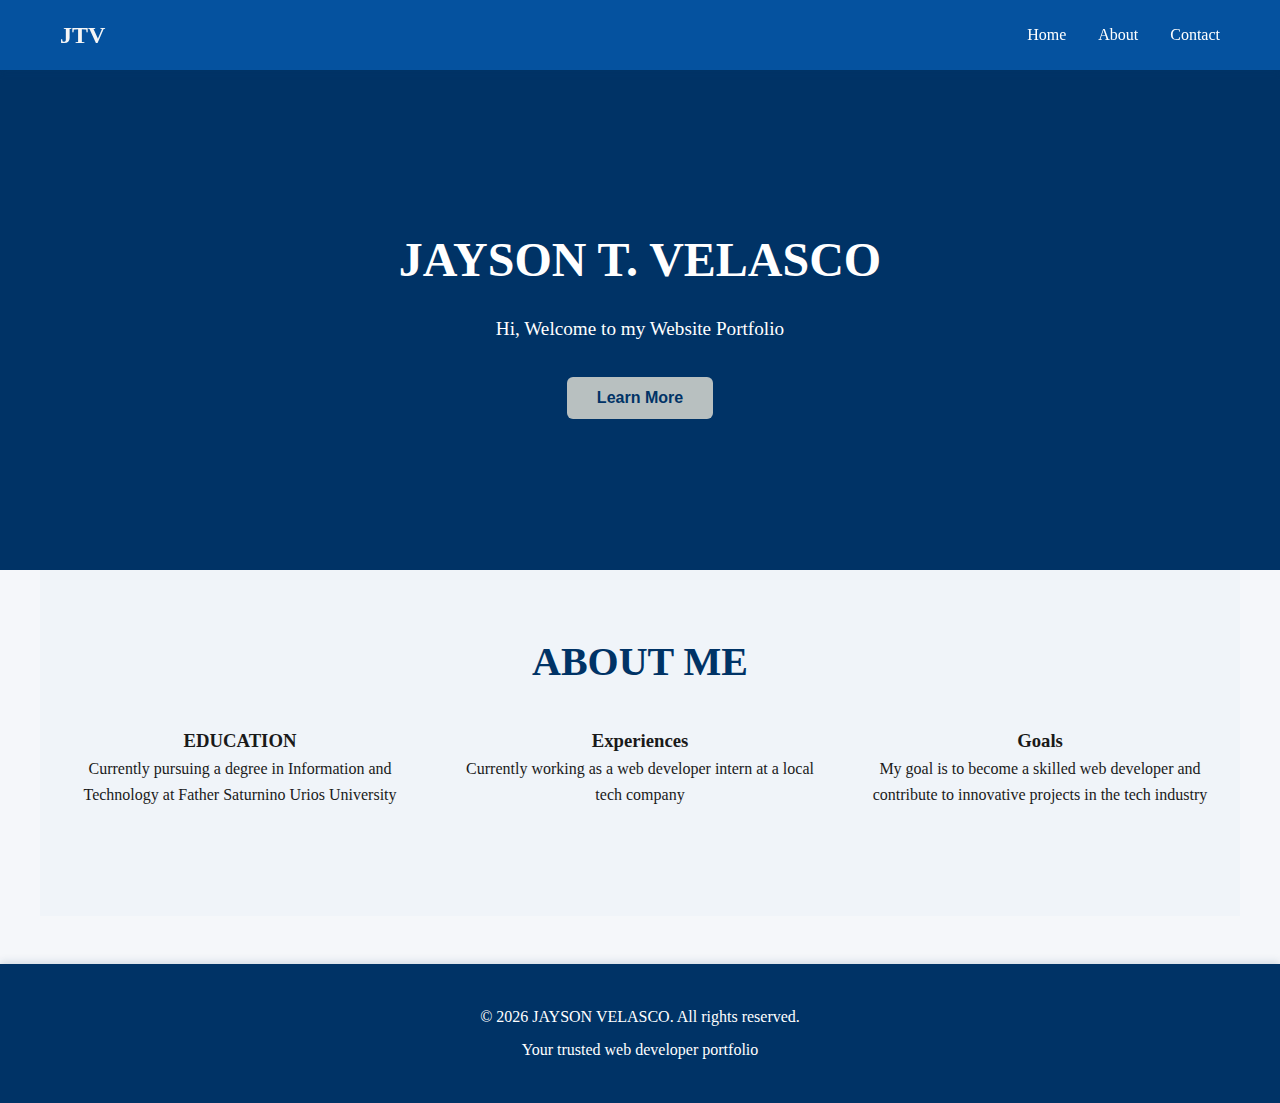
<file: index.html>
<!DOCTYPE html>
<html lang="en">
<head>
    <meta charset="UTF-8">
    <meta name="viewport" content="width=device-width, initial-scale=1.0">
    <title>Home - JAYSON VELASCO</title>
    <link rel="stylesheet" href="styles.css">
</head>
<body>
    <nav class="navbar">
        <div class="nav-container">
            <a href="index.html" class="logo">JTV</a>
            <ul class="nav-menu">
                <li><a href="index.html" class="active">Home</a></li>
                <li><a href="about.html">About</a></li>
                <li><a href="contact.html">Contact</a></li>
            </ul>
            <div class="hamburger">
                <span></span>
                <span></span>
                <span></span>
            </div>
        </div>
    </nav>

    <section class="hero">
        <div class="hero-content">
            <h1>JAYSON T. VELASCO</h1>
            <p>Hi, Welcome to my Website Portfolio</p>
            <button class="cta-button" onclick="document.location='about.html'">Learn More</button>
        </div>
    </section>

    <section class="features">
        <h2>ABOUT ME </h2>
        <div class="features-grid">
            <div class="feature-card">
                <h3>EDUCATION</h3>
                <p>Currently pursuing a degree in Information and Technology at Father Saturnino Urios University</p>
            </div>
            <div class="feature-card">
                <h3>Experiences</h3>
                <p>Currently working as a web developer intern at a local tech company</p>
            </div>
            <div class="feature-card">
                <h3>Goals</h3>
                <p>My goal is to become a skilled web developer and contribute to innovative projects in the tech industry</p>
            </div>
        </div>
    </section>

    <footer class="footer">
        <div class="footer-content">
            <div class="footer-section">
                <p>&copy; 2026 JAYSON VELASCO. All rights reserved.</p>
                <p>Your trusted web developer portfolio</p>
            </div>
        </div>
    </footer>

    <script src="script.js"></script>
</body>
</html>
</file>
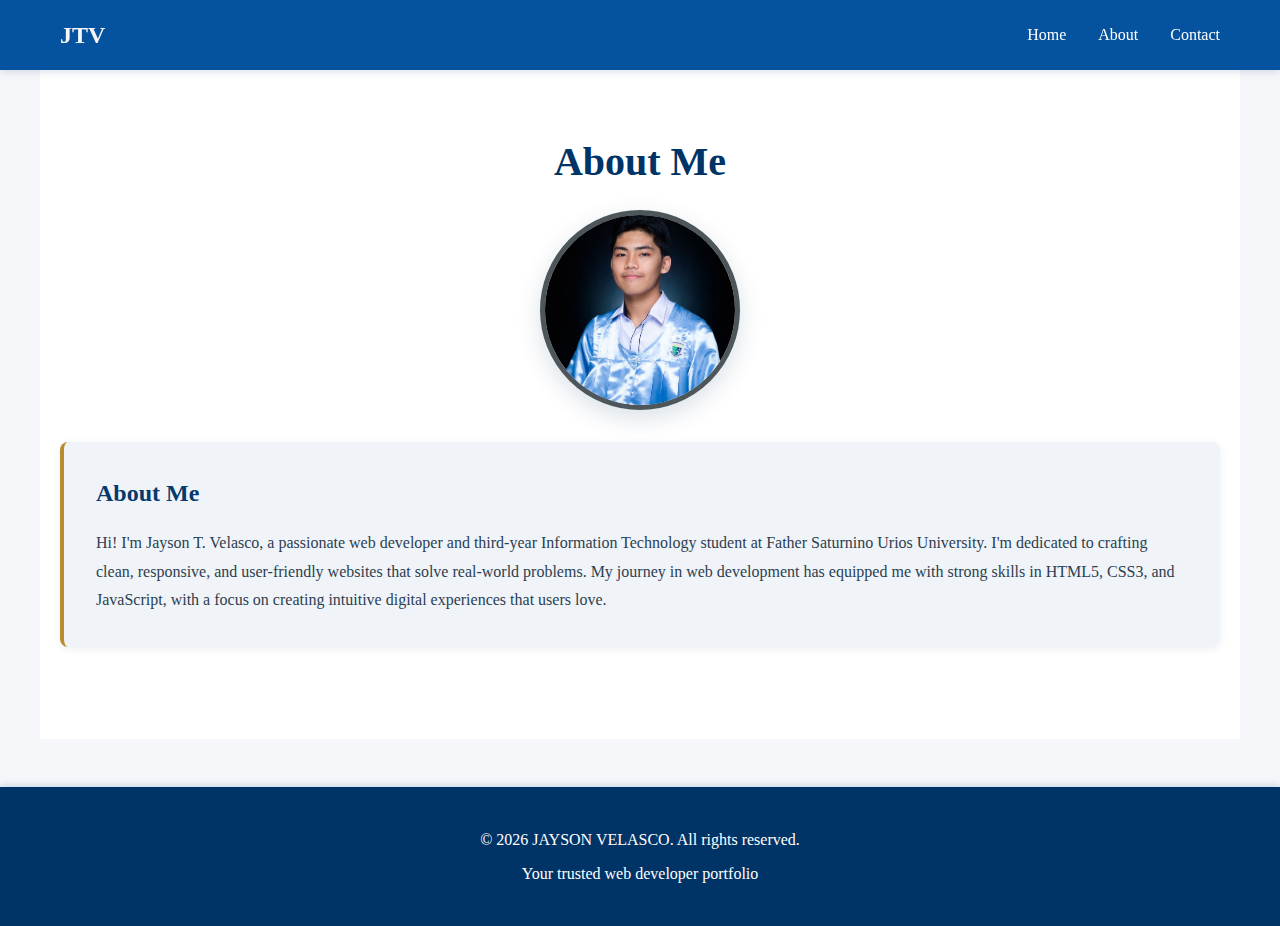
<file: about.html>
<!DOCTYPE html>
<html lang="en">
<head>
    <meta charset="UTF-8">
    <meta name="viewport" content="width=device-width, initial-scale=1.0">
    <title>About - JAYSON VELASCO</title>
    <link rel="stylesheet" href="styles.css">
</head>
<body>
    <nav class="navbar">
        <div class="nav-container">
            <a href="index.html" class="logo">JTV</a>
            <ul class="nav-menu">
                <li><a href="index.html">Home</a></li>
                <li><a href="about.html" class="active">About</a></li>
                <li><a href="contact.html">Contact</a></li>
            </ul>
            <div class="hamburger">
                <span></span>
                <span></span>
                <span></span>
            </div>
        </div>
    </nav>

    <section class="page-content">
        <h1>About Me</h1>
        <img src="image/481946223_9461605400619829_370877683595015671_n.jpg" alt="Profile Picture" class="profile-image">
        <div class="about-container">
            <div class="about-box">
                <h2>About Me</h2>
                <p>
                    Hi! I'm Jayson T. Velasco, a passionate web developer and third-year Information Technology student at Father Saturnino Urios University. 
                    I'm dedicated to crafting clean, responsive, and user-friendly websites that solve real-world problems. My journey in web development 
                    has equipped me with strong skills in HTML5, CSS3, and JavaScript, with a focus on creating intuitive digital experiences that users love.
                </p>
            </div>
        </div>
    </section>

    <footer class="footer">
        <div class="footer-content">
            <div class="footer-section">
                <p>&copy; 2026 JAYSON VELASCO. All rights reserved.</p>
                <p>Your trusted web developer portfolio</p>
            </div>
        </div>
    </footer>

    <script src="script.js"></script>
</body>
</html>
</file>
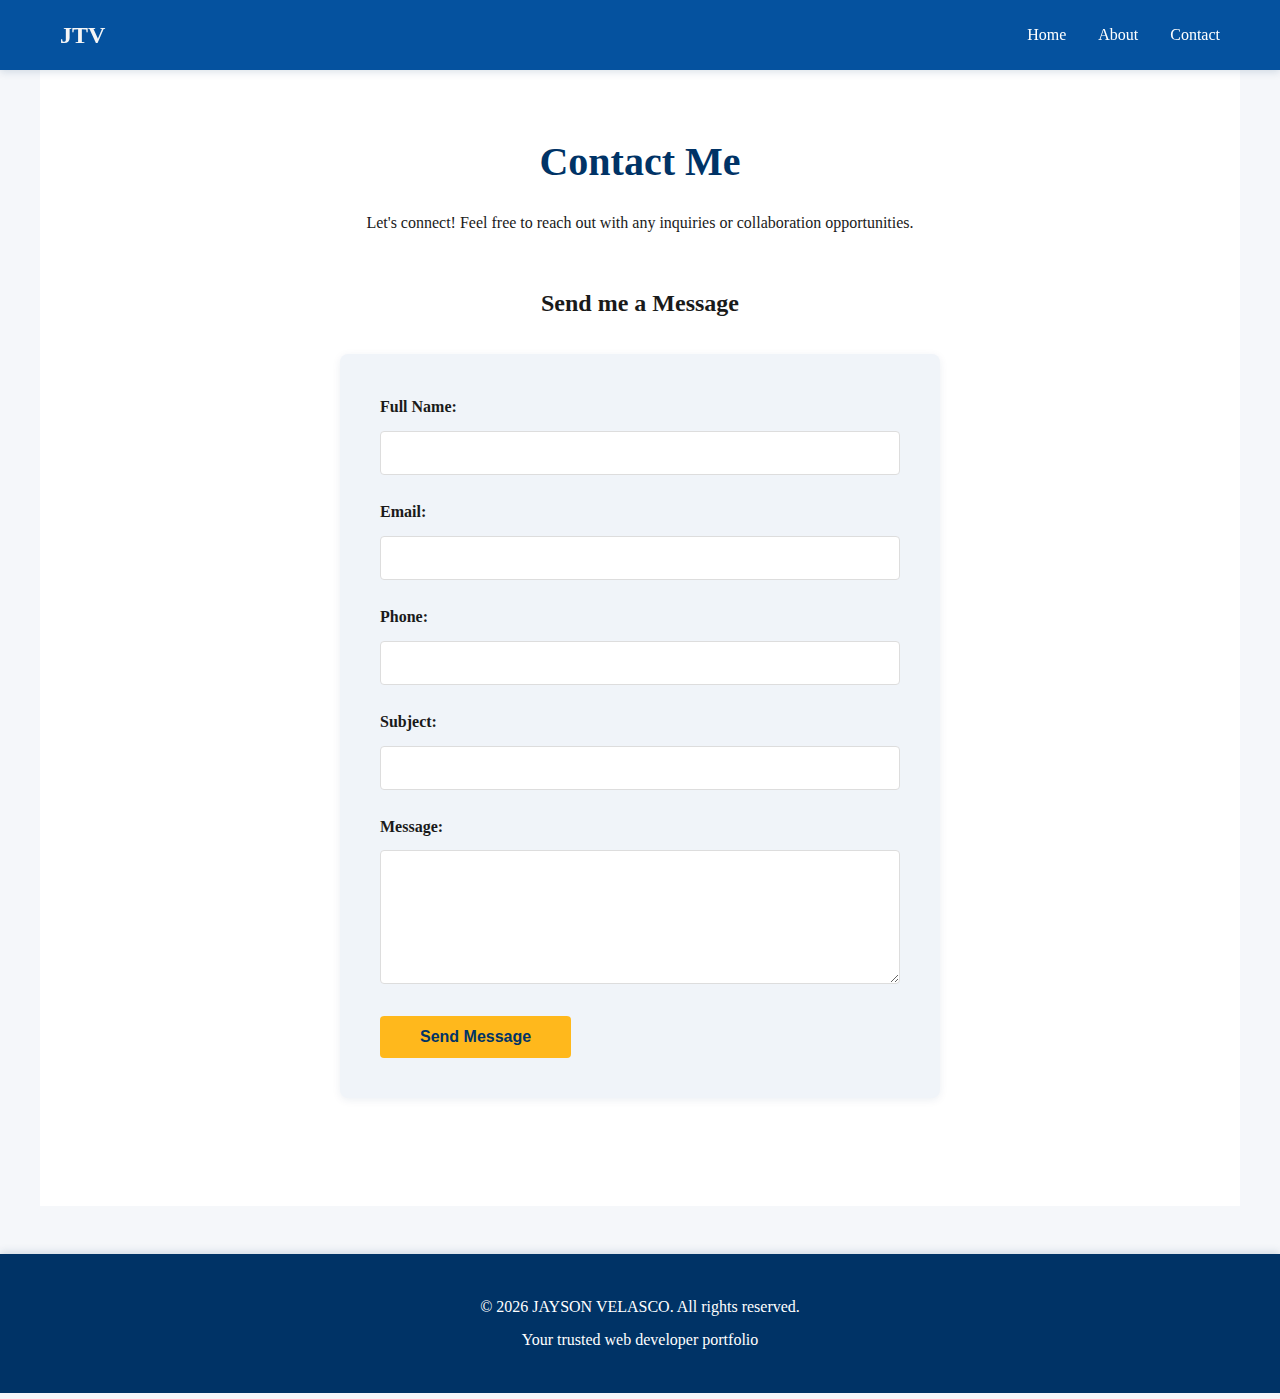
<file: contact.html>
<!DOCTYPE html>
<html lang="en">
<head>
    <meta charset="UTF-8">
    <meta name="viewport" content="width=device-width, initial-scale=1.0">
    <title>Contact - JAYSON VELASCO</title>
    <link rel="stylesheet" href="styles.css">
</head>
<body>
    <nav class="navbar">
        <div class="nav-container">
            <a href="index.html" class="logo">JTV</a>
            <ul class="nav-menu">
                <li><a href="index.html">Home</a></li>
                <li><a href="about.html">About</a></li>
                <li><a href="contact.html" class="active">Contact</a></li>
            </ul>
            <div class="hamburger">
                <span></span>
                <span></span>
                <span></span>
            </div>
        </div>
    </nav>

    <section class="page-content">
        <div style="text-align: center; margin-bottom: 3rem;">
            <h1>Contact Me</h1>
            <p class="section-intro">Let's connect! Feel free to reach out with any inquiries or collaboration opportunities.</p>
        </div>
        
        <div class="contact-container">
            <div class="contact-form-section">
                <h2>Send me a Message</h2>
                <form id="contactForm" class="contact-form">
                    <div class="form-group">
                        <label for="name">Full Name:</label>
                        <input type="text" id="name" name="name" required>
                    </div>

                    <div class="form-group">
                        <label for="email">Email:</label>
                        <input type="email" id="email" name="email" required>
                    </div>

                    <div class="form-group">
                        <label for="phone">Phone:</label>
                        <input type="tel" id="phone" name="phone">
                    </div>

                    <div class="form-group">
                        <label for="subject">Subject:</label>
                        <input type="text" id="subject" name="subject" required>
                    </div>

                    <div class="form-group">
                        <label for="message">Message:</label>
                        <textarea id="message" name="message" rows="6" required></textarea>
                    </div>

                    <button type="submit" class="submit-button">Send Message</button>
                    <div id="formMessage" class="form-message"></div>
                </form>
            </div>
        </div>
    </section>

    <footer class="footer">
        <div class="footer-content">
            <div class="footer-section">
                <p>&copy; 2026 JAYSON VELASCO. All rights reserved.</p>
                <p>Your trusted web developer portfolio</p>
            </div>
        </div>
    </footer>

    <script src="script.js"></script>
</body>
</html>
</file>
<file: styles.css>
* {
  margin: 0;
  padding: 0;
  box-sizing: border-box;
}

html {
  scroll-behavior: smooth;
}

body {
  font-family: -apple-system, sans-serif 'Serif';
  line-height: 1.6;
  color: #1a1a1a;
  background: #f5f7fa;
  font-size: 16px;
}

.navbar {
  background: #05529f;
  color: white;
  padding: 1rem 0;
  position: sticky;
  top: 0;
  z-index: 100;
  box-shadow: 0 2px 8px rgba(0, 51, 102, 0.15);
}

.nav-container {
  max-width: 1200px;
  margin: 0 auto;
  padding: 0 20px;
  display: flex;
  justify-content: space-between;
  align-items: center;
}

.logo {
  font-size: 1.5rem;
  font-weight: bold;
  color: rgb(246, 246, 246);
  text-decoration: none;
  cursor: pointer;
}

.logo:hover {
  color: #ffffff;
}

.nav-menu {
  display: flex;
  list-style: none;
  gap: 2rem;
}

.nav-menu a {
  color: rgb(255, 255, 255);
  text-decoration: none;
  font-weight: 500;
}

.nav-menu a:hover,
.nav-menu a.active {
  color: #ffffff;
  border-bottom: none;
}

.hamburger {
  display: none;
  flex-direction: column;
  cursor: pointer;
}

.hamburger span {
  width: 25px;
  height: 3px;
  background: white;
  margin: 5px 0;
}

.hero {
  background: #003366;
  color: white;
  padding: 100px 20px;
  text-align: center;
  min-height: 500px;
  display: flex;
  align-items: center;
  justify-content: center;
}

.hero h1 {
  font-size: 3rem;
  margin-bottom: 1rem;
}

.hero p {
  font-size: 1.2rem;
  margin-bottom: 2rem;
}

.hero-image {
  width: 150px;
  height: 150px;
  border-radius: 50%;
  object-fit: cover;
  margin: 1rem 0;
  border: 3px solid white;
}

.cta-button {
  background: #b8c0c0;
  color: #003366;
  padding: 12px 30px;
  border: none;
  border-radius: 6px;
  font-weight: 600;
  cursor: pointer;
  font-size: 1rem;
  transition: all 0.3s ease;
}

.cta-button:hover {
  background: #ffffff;
  box-shadow: 0 4px 12px rgba(255, 184, 28, 0.3);
  transform: translateY(-2px);
}

.cta-button:active {
  transform: translateY(0);
}

.features {
  background: #f0f4f9;
  padding: 60px 20px;
  text-align: center;
  max-width: 1200px;
  margin: 0 auto;
}

.features h2 {
  font-size: 2.5rem;
  margin-bottom: 2rem;
  color: #003366;
}

.features-grid {
  display: grid;
  grid-template-columns: repeat(auto-fit, minmax(250px, 1fr));
  gap: 2.5rem;
  margin-bottom: 3rem;
  animation: fadeInUp 0.6s ease-out;
}

@keyframes fadeInUp {
  from {
    opacity: 0;
    transform: translateY(20px);
  }
  to {
    opacity: 1;
    transform: translateY(0);
  }
}

.page-content {
  max-width: 1200px;
  margin: 0 auto;
  padding: 60px 20px;
  background: #ffffff;
}

.page-content h1 {
  font-size: 2.5rem;
  margin-bottom: 1rem;
  text-align: center;
  color: #003366;
}

.profile-image {
  width: 200px;
  height: 200px;
  border-radius: 50%;
  object-fit: cover;
  margin: 0 auto 2rem;
  display: block;
  border: 5px solid #4d575b;
  box-shadow: 0 8px 25px rgba(0, 51, 102, 0.15);
}

.about-container {
  display: grid;
  grid-template-columns: 1fr;
  gap: 2rem;
  margin: 2rem 0;
}

.about-box {
  background: #f0f4f9;
  padding: 2rem;
  border-radius: 8px;
  box-shadow: 0 2px 8px rgba(0, 51, 102, 0.08);
  border-left: 4px solid #b88d2f;
}

.about-box h2 {
  font-size: 1.5rem;
  margin-bottom: 1rem;
  color: #063a6e;
}

.about-box p {
  color: #2c3e50;
  margin-bottom: 1rem;
  line-height: 1.8;
}

.about-box p:last-child {
  margin-bottom: 0;
}

.values-list {
  list-style: none;
  padding: 0;
}

.values-list li {
  padding: 0.5rem 0;
  color: #2c3e50;
}

.contact-container {
  display: flex;
  justify-content: center;
  margin-bottom: 3rem;
}

.contact-form-section {
  width: 100%;
  max-width: 600px;
}

.contact-form-section h2 {
  text-align: center;
  margin-bottom: 2rem;
}

.contact-form {
  background: #f0f4f9;
  padding: 2.5rem;
  border-radius: 8px;
  box-shadow: 0 2px 8px rgba(0, 51, 102, 0.08);
}

.form-group {
  margin-bottom: 1.5rem;
  text-align: left;
}

.form-group label {
  display: block;
  margin-bottom: 0.7rem;
  font-weight: 600;
}

.form-group input,
.form-group textarea {
  width: 100%;
  padding: 12px;
  border: 1px solid #ddd;
  border-radius: 4px;
  font-size: 1rem;
}

.form-group input:focus,
.form-group textarea:focus {
  outline: none;
  border-color: #FFB81C;
  box-shadow: 0 0 3px rgba(255, 184, 28, 0.3);
}

.submit-button {
  background: #FFB81C;
  color: #003366;
  padding: 12px 40px;
  border: none;
  border-radius: 4px;
  font-weight: 600;
  cursor: pointer;
  font-size: 1rem;
  transition: all 0.3s ease;
}

.submit-button:hover {
  background: #FFC840;
  box-shadow: 0 4px 12px rgba(255, 184, 28, 0.3);
  transform: translateY(-2px);
}

.form-message {
  padding: 1rem;
  margin-bottom: 1rem;
  border-radius: 4px;
  text-align: center;
  display: none;
}

.form-message.success {
  background: #e8f5e9;
  color: #003366;
  display: block;
}

.form-message.error {
  background: #ffebee;
  color: #003366;
  display: block;
}

.footer {
  background: #003366;
  color: white;
  padding: 2rem;
  margin-top: 3rem;
  box-shadow: 0 -2px 8px rgba(0, 51, 102, 0.15);
}

.footer-content {
  max-width: 1200px;
  margin: 0 auto;
  display: flex;
  justify-content: center;
  flex-direction: column;
  gap: 2rem;
  text-align: center;
}

.footer-section {
  text-align: center;
}

.footer p {
  margin: 0.5rem 0;
}

.footer a {
  color: #FFB81C;
  text-decoration: none;
  font-weight: 500;
}

.footer a:hover {
  color: #FFC840;
  text-decoration: underline;
}

@media (max-width: 768px) {
  .hamburger {
    display: flex;
  }

  .nav-menu {
    position: absolute;
    top: 60px;
    left: -100%;
    flex-direction: column;
    background: #003366;
    width: 100%;
    transition: 0.3s;
  }

  .nav-menu.active {
    left: 0;
  }

  .hero h1 {
    font-size: 2rem;
  }

  .page-content h1 {
    font-size: 1.8rem;
  }

  .profile-image {
    width: 150px;
    height: 150px;
  }

  .about-box {
    padding: 1.5rem;
  }
}

@media (max-width: 480px) {
  .hero {
    padding: 60px 20px;
  }

  .hero h1 {
    font-size: 1.5rem;
  }

  .features-grid {
    grid-template-columns: 1fr;
  }
}
</file>
